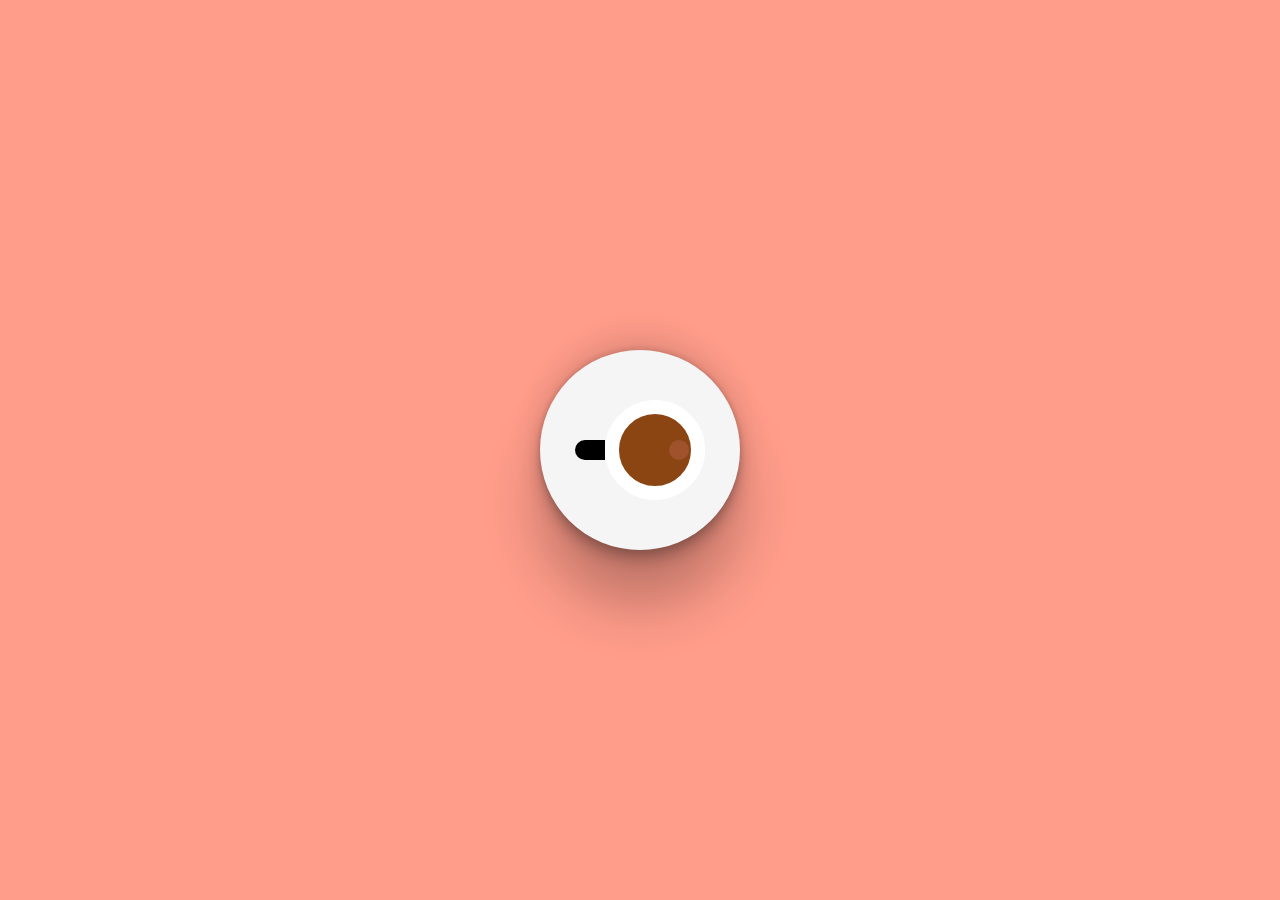
<file: Assigmnet -1 /Css Drawing/index.html>
<!DOCTYPE html>
<html lang="en">
<head>
    <meta charset="UTF-8">
    <meta name="viewport" content="width=device-width, initial-scale=1.0">
    <title>coffe </title>
    <link rel="stylesheet" href="style.css">
</head>
<body>
    <div class="container">
        <div class="drawing">
            <div class="circle">
                <div class="handle"></div>
                <div class="insideCoffe">
                    <div class="dot">
                        
                    </div>
                </div>
            </div>
        </div>
    </div>
</body>
</html>
</file>
<file: Assigmnet -1 /Css Drawing/style.css>
*{
    margin: 0;
    padding: 0;
    box-sizing: border-box;
}
html,body{
    width: 100%;
    height: 100%;
}

.container{
    background-color: rgba(255, 99, 71, 0.637);
    height: 100vh;
    width: 100vw;
    display: flex;
    justify-content: center;
    align-items: center;
}

.drawing{
    /* border: 2px solid black; */
}

.circle{
    height: 200px;
    width: 200px;
    border-radius: 50%;
    background-color:whitesmoke;
    display: flex;
    align-items: center;
    justify-content: center;
    box-shadow: rgba(0, 0, 0, 0.25) 0px 54px 55px, rgba(0, 0, 0, 0.12) 0px -12px 30px, rgba(0, 0, 0, 0.12) 0px 4px 6px, rgba(0, 0, 0, 0.17) 0px 12px 13px, rgba(0, 0, 0, 0.09) 0px -3px 5px;
}

.handle{
    height: 20px;
    width: 30px;
    background-color: black;
    border-radius: 12px 0 0 12px;
}

.insideCoffe{
    height: 100px;
    width: 100px;
    border-radius: 50%;
    background-color: saddlebrown;
    border: 14px solid white;
    display: flex;
    justify-content: end;
    align-items: center;
    padding: 2px;
}

.dot{
    height: 20px;
    width: 20px;
    background-color:sienna;
    /* border: 2px solid whea */
    border-radius: 50%;
    
}
</file>
